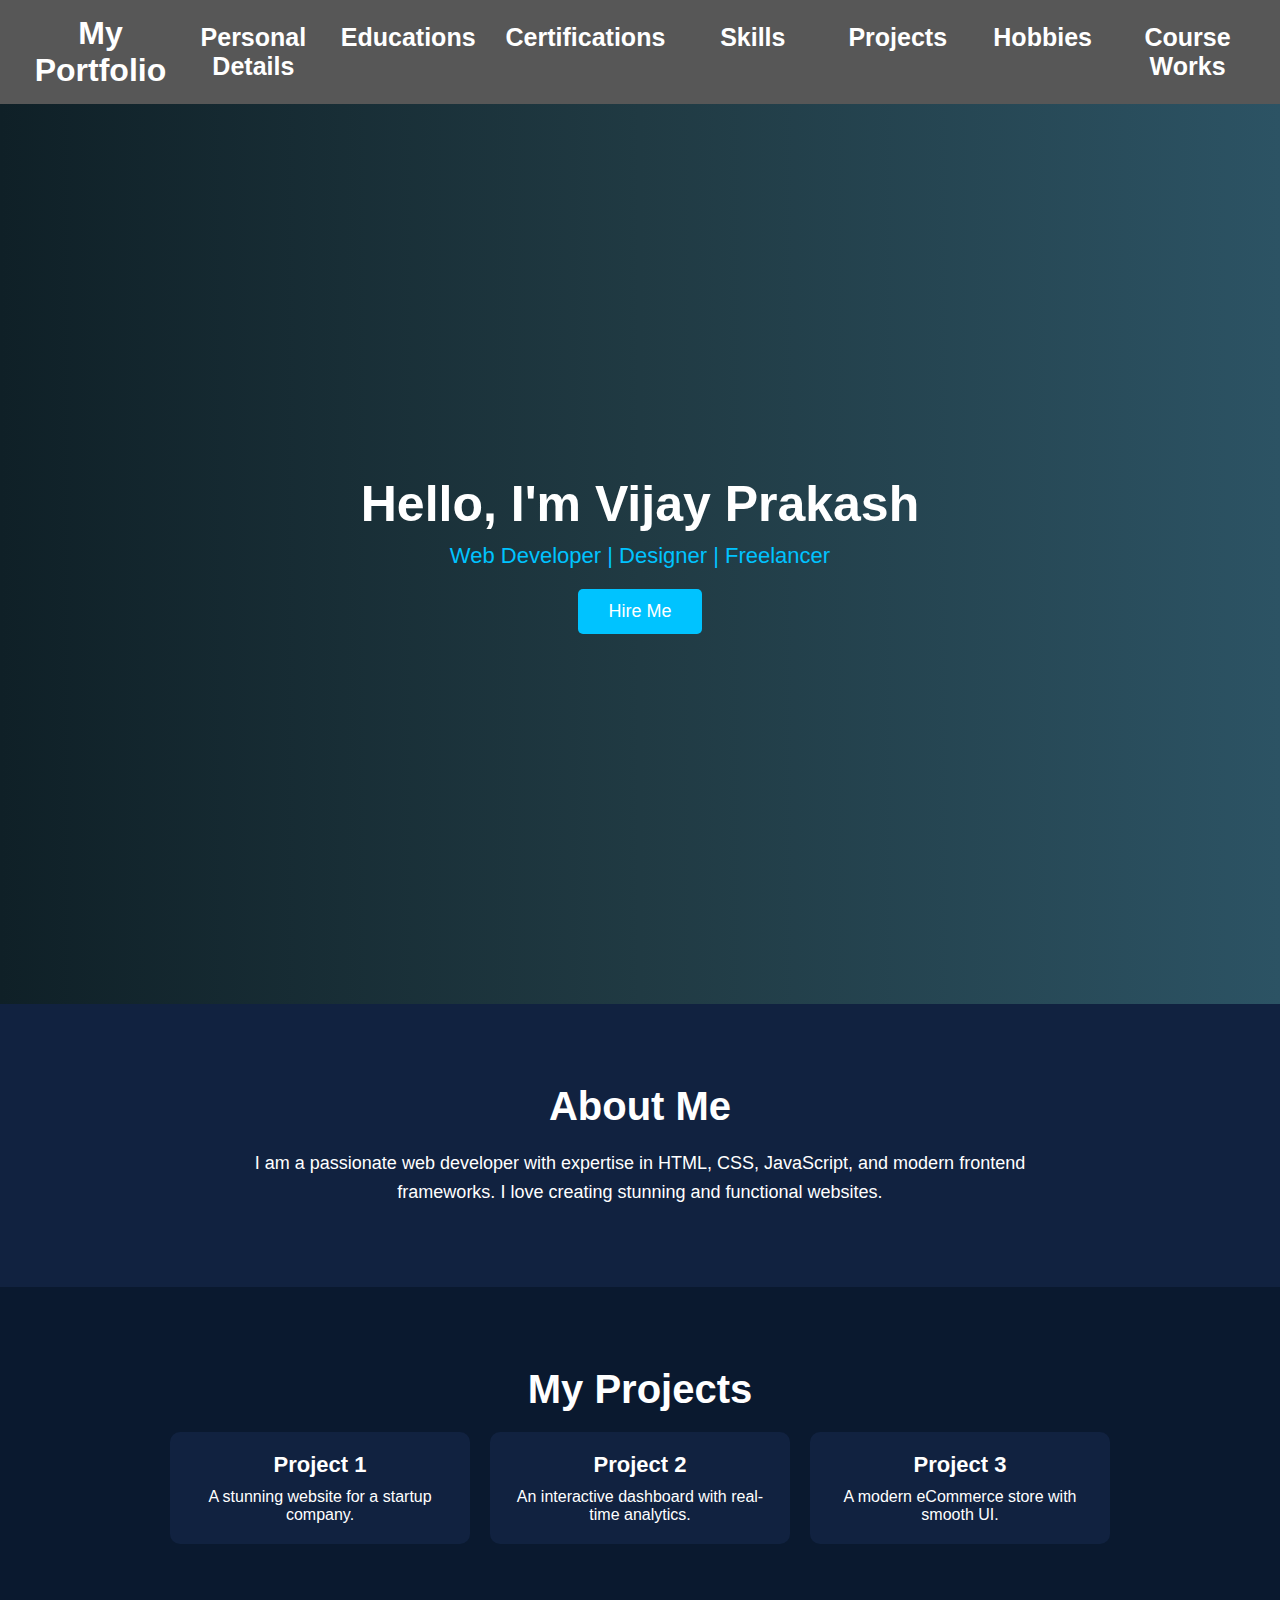
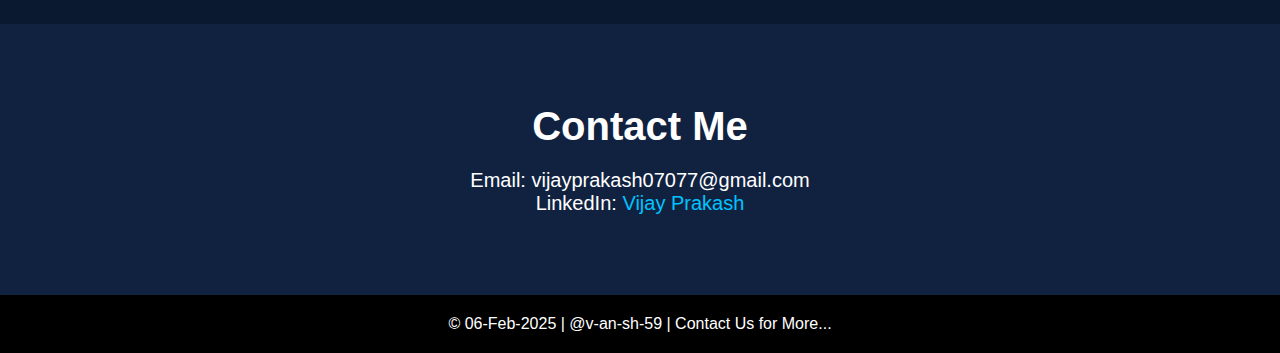
<file: index.html>
<!DOCTYPE html>
<html lang="en">

<head>
    <meta charset="UTF-8">
    <meta http-equiv="X-UA-Compatible" content="IE=edge">
    <meta name="viewport" content="width=device-width, initial-scale=1.0">
    <title>My Portfolio</title>
    <link rel="stylesheet" href="home.css">
    <script src="home.js"></script>
</head>

<body>
    <header>
        <h1>My Portfolio</h1>
        <button id="menu-btn" class="menu-btn" onclick="toggleMenu()">☰</button>


        <nav id="menu" class="menu">
            <ul>

                <li><a href="prsnldt.html">Personal Details</a></li>
                <li><a href="#">Educations</a></li>
                <li><a href="#">Certifications</a></li>
                <li><a href="#">Skills</a></li>
                <li><a href="#">Projects</a></li>
                <li><a href="#">Hobbies</a></li>
                <li><a href="#">Course Works</a></li>
            </ul>
        </nav>
    </header>

    <section class="pro">
        <h1>Hello, I'm Vijay Prakash</h1>
        <p>Web Developer | Designer | Freelancer</p>
        <button class="btn">Hire Me</button>
    </section>


    <section class="about" id="about">
        <h2>About Me</h2>
        <p>I am a passionate web developer with expertise in HTML, CSS, JavaScript, and modern frontend frameworks. I
            love creating stunning and functional websites.</p>
    </section>


    <section class="projects" id="projects">
        <h2>My Projects</h2>
        <div class="project-container">
            <div class="project">
                <h3>Project 1</h3>
                <p>A stunning website for a startup company.</p>
            </div>
            <div class="project">
                <h3>Project 2</h3>
                <p>An interactive dashboard with real-time analytics.</p>
            </div>
            <div class="project">
                <h3>Project 3</h3>
                <p>A modern eCommerce store with smooth UI.</p>
            </div>
        </div>
    </section>

    <section class="contact" id="contact">
        <h2>Contact Me</h2>
        <p>Email: vijayprakash07077@gmail.com</p>
        <p>LinkedIn: <a href="#" style=" text-decoration: none; color:#00c3ff;">Vijay Prakash</a></p>
    </section>


    <footer>
        &copy; 06-Feb-2025 | @v-an-sh-59 | Contact Us for More...
    </footer>
</body>

</html>
</file>
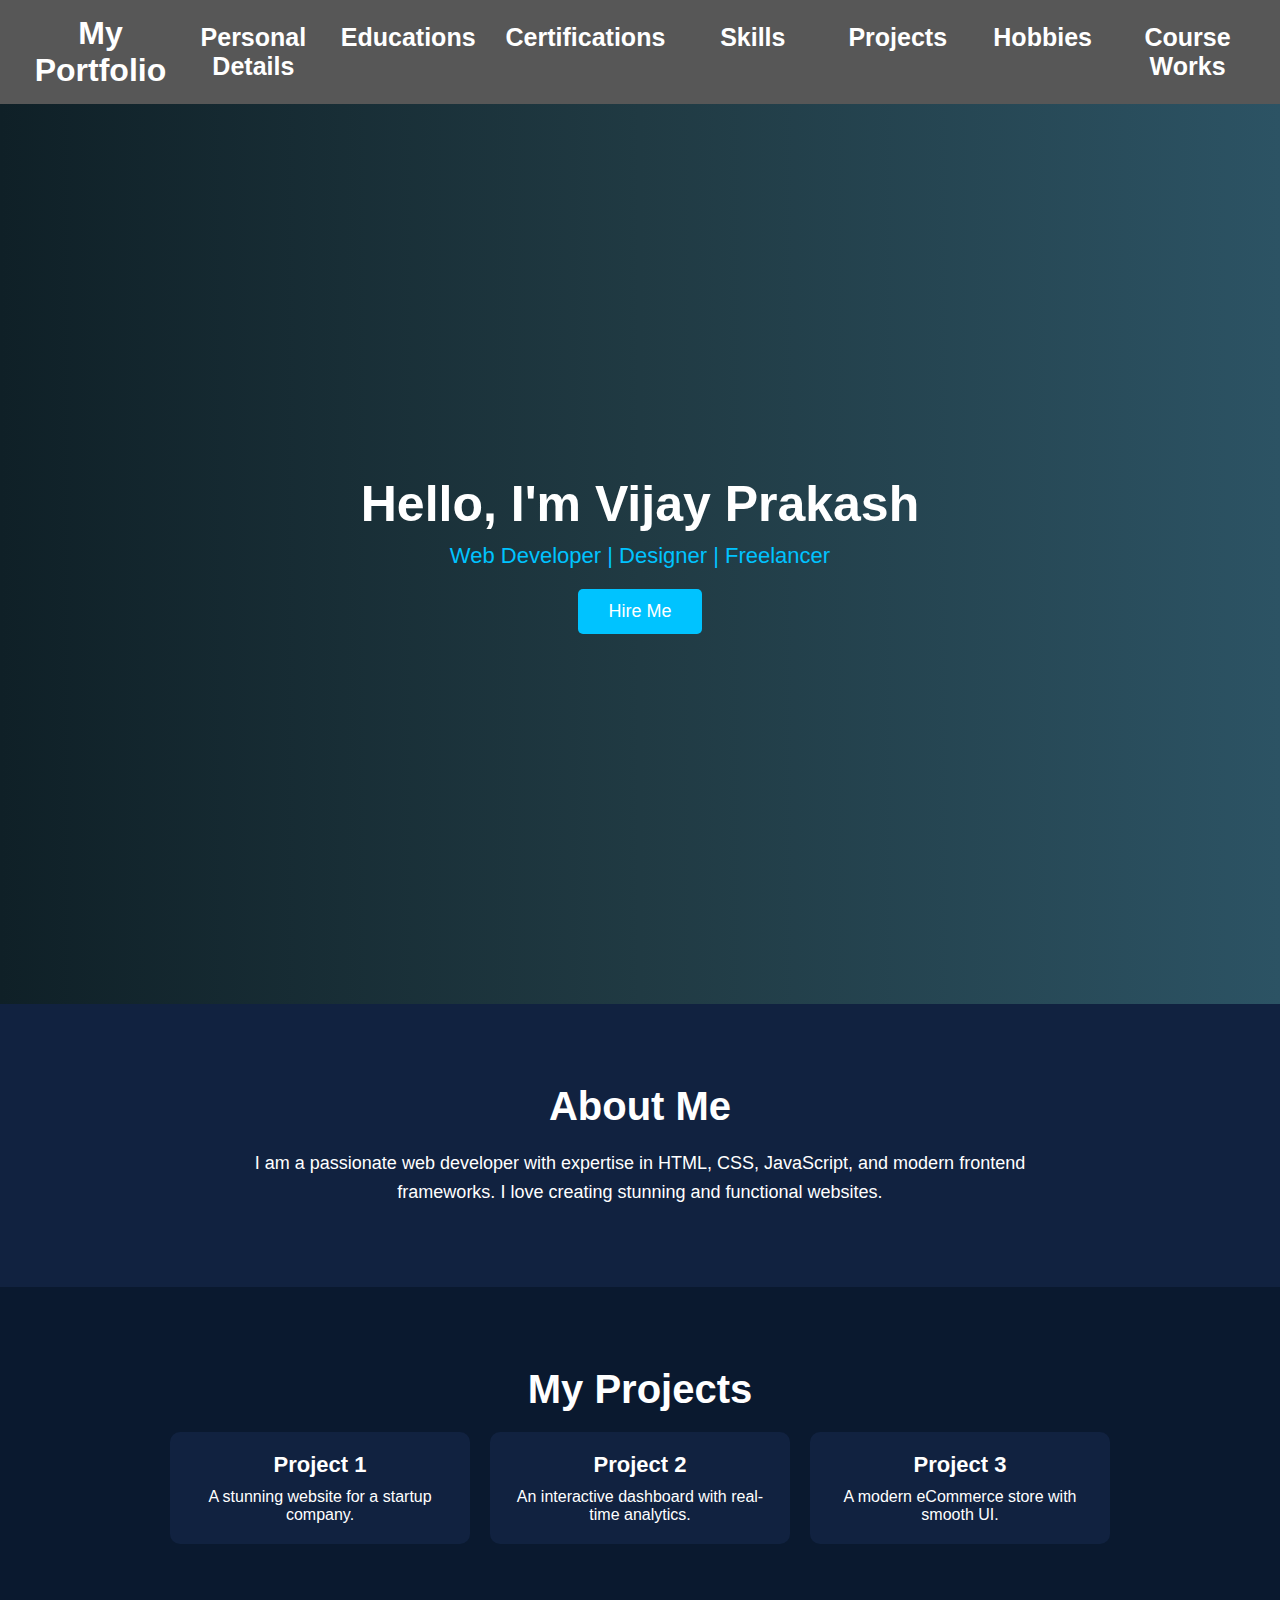
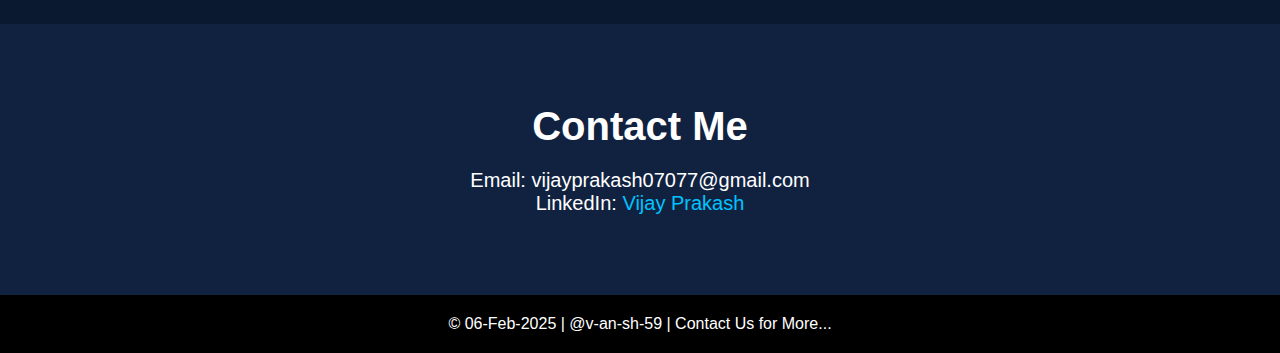
<file: home.html>
<!DOCTYPE html>
<html lang="en">

<head>
    <meta charset="UTF-8">
    <meta http-equiv="X-UA-Compatible" content="IE=edge">
    <meta name="viewport" content="width=device-width, initial-scale=1.0">
    <title>My Portfolio</title>
    <link rel="stylesheet" href="home.css">
    <script src="home.js"></script>
</head>

<body>
    <header>
        <h1>My Portfolio</h1>
        <button id="menu-btn" class="menu-btn" onclick="toggleMenu()">☰</button>


        <nav id="menu" class="menu">
            <ul>

                <li><a href="prsnldt.html">Personal Details</a></li>
                <li><a href="#">Educations</a></li>
                <li><a href="#">Certifications</a></li>
                <li><a href="#">Skills</a></li>
                <li><a href="#">Projects</a></li>
                <li><a href="#">Hobbies</a></li>
                <li><a href="#">Course Works</a></li>
            </ul>
        </nav>
    </header>

    <section class="pro">
        <h1>Hello, I'm Vijay Prakash</h1>
        <p>Web Developer | Designer | Freelancer</p>
        <button class="btn">Hire Me</button>
    </section>


    <section class="about" id="about">
        <h2>About Me</h2>
        <p>I am a passionate web developer with expertise in HTML, CSS, JavaScript, and modern frontend frameworks. I
            love creating stunning and functional websites.</p>
    </section>


    <section class="projects" id="projects">
        <h2>My Projects</h2>
        <div class="project-container">
            <div class="project">
                <h3>Project 1</h3>
                <p>A stunning website for a startup company.</p>
            </div>
            <div class="project">
                <h3>Project 2</h3>
                <p>An interactive dashboard with real-time analytics.</p>
            </div>
            <div class="project">
                <h3>Project 3</h3>
                <p>A modern eCommerce store with smooth UI.</p>
            </div>
        </div>
    </section>

    <section class="contact" id="contact">
        <h2>Contact Me</h2>
        <p>Email: vijayprakash07077@gmail.com</p>
        <p>LinkedIn: <a href="#" style=" text-decoration: none; color:#00c3ff;">Vijay Prakash</a></p>
    </section>


    <footer>
        &copy; 06-Feb-2025 | @v-an-sh-59 | Contact Us for More...
    </footer>
</body>

</html>
</file>
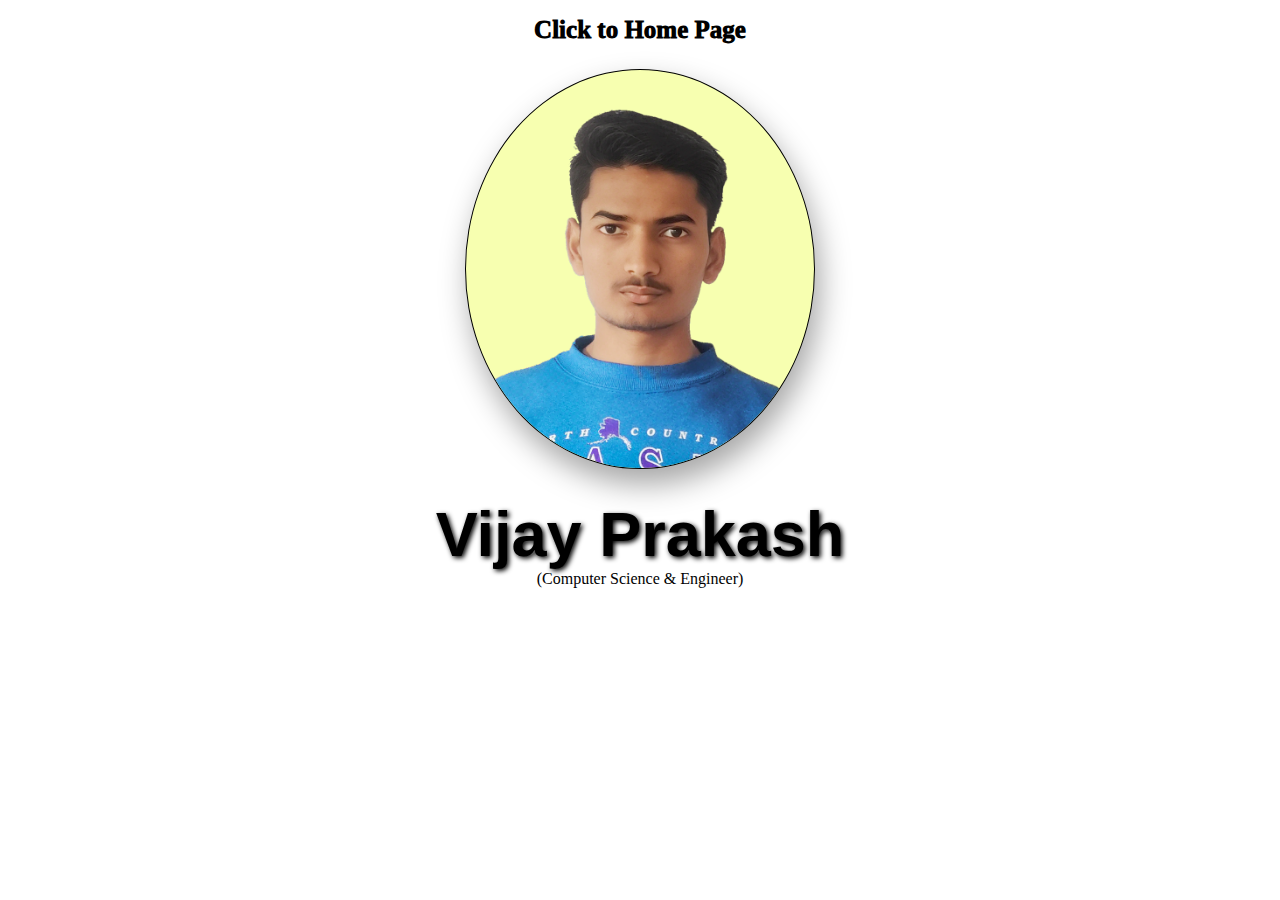
<file: prsnldt.html>
<!DOCTYPE html>
<html lang="en">
<head>
    <meta charset="UTF-8">
    <meta http-equiv="X-UA-Compatible" content="IE=edge">
    <meta name="viewport" content="width=device-width, initial-scale=1.0">
    <title>Personal Details</title>
    <link rel="stylesheet" href="prsnldt.css">
</head>
<body>
    <header>
        <div class="home">
            <a href="Home.html">Click to Home Page</a>
        </div>
        <div class="myimg1">
            <img src="MY PHOTO.PNG" alt="my image">
        </div>
        <div class="name">
            <p>
                Vijay Prakash
            </p>
        </div>
        <div class="dt">(Computer Science & Engineer)</div>


    </header>
</body>
</html>
</file>
<file: home.css>
/* {
    margin: 0;
    padding: 0;
    box-sizing: border-box;
    font-family: 'Poppins', sans-serif;
}

body {
    background: #0a192f;
    color: white;
    text-align: center;
}

header {
    display: flex;
    justify-content: space-between;
    align-items: center;
    background: #333;
    color: white;
    padding: 15px 20px;
}

.menu-btn {
    background: #444;
    color: white;
    border: none;
    padding: 10px 15px;
    font-size: 20px;
    cursor: pointer;
    border-radius: 5px;
}

.Menu-btn:hover {
    background: #666;
}

.Menu {
    background: #444;
    position: absolute;
    top: 60px;
    left: 0;
    width: 100%;
    display: none;
    transition: all 0.3s ease-in-out;
}

.Menu ul {
    list-style: none;
    padding: 0;
    margin: 0;
}

.Menu ul li {
    padding: 12px;
    border-bottom: 1px solid #555;
}

.Menu ul li a {
    text-decoration: none;
    color: white;
    font-size: 18px;
    display: block;
}

.Menu.show {
    display: block;
}

@media (min-width: 768px) {
    .Menu {
        position: static;
        display: flex;
        justify-content: center;
        background: none;
    }

    .Menu ul {
        display: flex;
    }

    .Menu ul li {
        border: none;
        padding: 0 15px;
    }

    .Menu ul li a {
        font-size: 16px;
    }

    .Menu-btn {
        display: none;
    }
}*/

/*Body tag*/

* {
    margin: 0;
    padding: 0;
    box-sizing: border-box;
    font-family: 'Poppins', sans-serif;
}

body {
    background: #0a192f;
    color: white;
    text-align: center;
}

/*header  tag use huaa*/

header {
    display: flex;
    justify-content: space-between;
    align-items: center;
    background: #575757;
    color: white;
    padding: 15px 20px;
}

/* Menu Button */
.menu-btn {
    background: #444;
    color: white;
    border: none;
    padding: 10px 15px;
    font-size: 20px;
    cursor: pointer;
    border-radius: 5px;
}

.menu-btn:hover {
    background: #666;
}


.menu {
    background: #8b5e7a;
    position: absolute;
    top: 60px;
    font-weight: bolder;
    left: auto;
    width: 100%;
    display: none;
    transition: all 0.3s ease-in-out;
    border-radius: 8px;
}

.menu ul {
    list-style: none;
    padding: 0;
    margin: 0;
}

.menu ul li {
    padding: 12px;
    border-bottom: 1px solid #9c9c9c;
    width: 96%;
}

.menu ul li a {
    text-decoration: none;
    color: white;
    font-size: 18px;
    display: block;
}

/* Show Menu */
.menu.show {
    display: block;
}

/* Responsive Design */
@media (min-width: 768px) {
    .menu {
        position: static;
        display: flex;
        justify-content: center;
        background: none;
    }

    .menu ul {
        display: flex;
    }

    .menu ul li {
        border: none;
        padding: 0 15px;
    }

    .menu ul li a {
        font-size: 25px;
    }

    .menu-btn {
        display: none;
    }
}


/* Section tag use huaa */



.pro {
    height: 100vh;
    display: flex;
    flex-direction: column;
    justify-content: center;
    align-items: center;
    background: linear-gradient(to right, #0f2027, #203a43, #2c5364);
}

.pro h1 {
    font-size: 50px;
    margin-bottom: 10px;
}

.pro p {
    font-size: 22px;
    color: #00c3ff;
}

.btn {
    margin-top: 20px;
    padding: 12px 30px;
    background: #00c3ff;
    color: white;
    font-size: 18px;
    border: none;
    cursor: pointer;
    border-radius: 5px;
    transition: 0.3s;
}

.btn:hover {
    background: #008cb3;
}


.about {
    padding: 80px 20px;
    background: #112240;
}

.about h2 {
    font-size: 40px;
    margin-bottom: 20px;
}

.about p {
    max-width: 800px;
    margin: auto;
    font-size: 18px;
    line-height: 1.6;
}


.projects {
    padding: 80px 20px;
    background: #0a192f;
}

.projects h2 {
    font-size: 40px;
    margin-bottom: 20px;
}

.project-container {
    display: flex;
    justify-content: center;
    gap: 20px;
    flex-wrap: wrap;
}

.project {
    background: #112240;
    padding: 20px;
    border-radius: 10px;
    width: 300px;
    transition: 0.3s;
}

.project:hover {
    transform: scale(1.05);
}

.project h3 {
    margin-bottom: 10px;
    font-size: 22px;
}


.contact {
    padding: 80px 20px;
    background: #112240;
}

.contact h2 {
    font-size: 40px;
    margin-bottom: 20px;
}

.contact p {
    font-size: 20px;
}


footer {
    padding: 20px;
    background: black;
    text-align: center;
    font-size: 16px;
}


@media (max-width: 768px) {
    nav {
        flex-direction: column;
        padding: 10px;
    }

    nav ul {
        margin-top: 10px;
        flex-direction: column;
        text-align: center;
    }

    nav ul li {
        margin: 10px 0;
    }

    .Head h1 {
        font-size: 36px;
    }

    .Head p {
        font-size: 18px;
    }
}
</file>
<file: prsnldt.css>
*{
    padding: 0;
    margin: 0;
    box-sizing: border-box;
    
    
}
body{
    display: flex;
    align-items: center;
    justify-content: center;
    text-align: center;
}

.home{
    font-weight: 1000;
    margin-top: 1em;
    font-family: Georgia, 'Times New Roman', Times, serif;

}

.home a{
    text-decoration: none;
    font-size: 25px;
   color: rgb(0, 0, 0);

}

.myimg1 {
    
    margin: 5px;
}

img{
    height: 400px;
    width: 350px;
    border: 1px solid black;
    border-radius: 50%;
    filter: drop-shadow(5px 15px 15px rgb(165, 165, 165));
    background: rgb(247, 255, 176);
}

.myimg1 {
    padding: 20px;
    border-radius: 10px;
    transition: 0.3s;
}

.myimg1:hover {
    transform: scale(1.05);
}

.name p{
    font-size: 7vh;
    font-family: 'Poppins', sans-serif;
    font-weight: bolder;
    text-shadow: 2px 2px 5px;
    transform: 0.4s;
}

/*.name p:hover{
    transform: scale(1.069);
}*/
</file>
